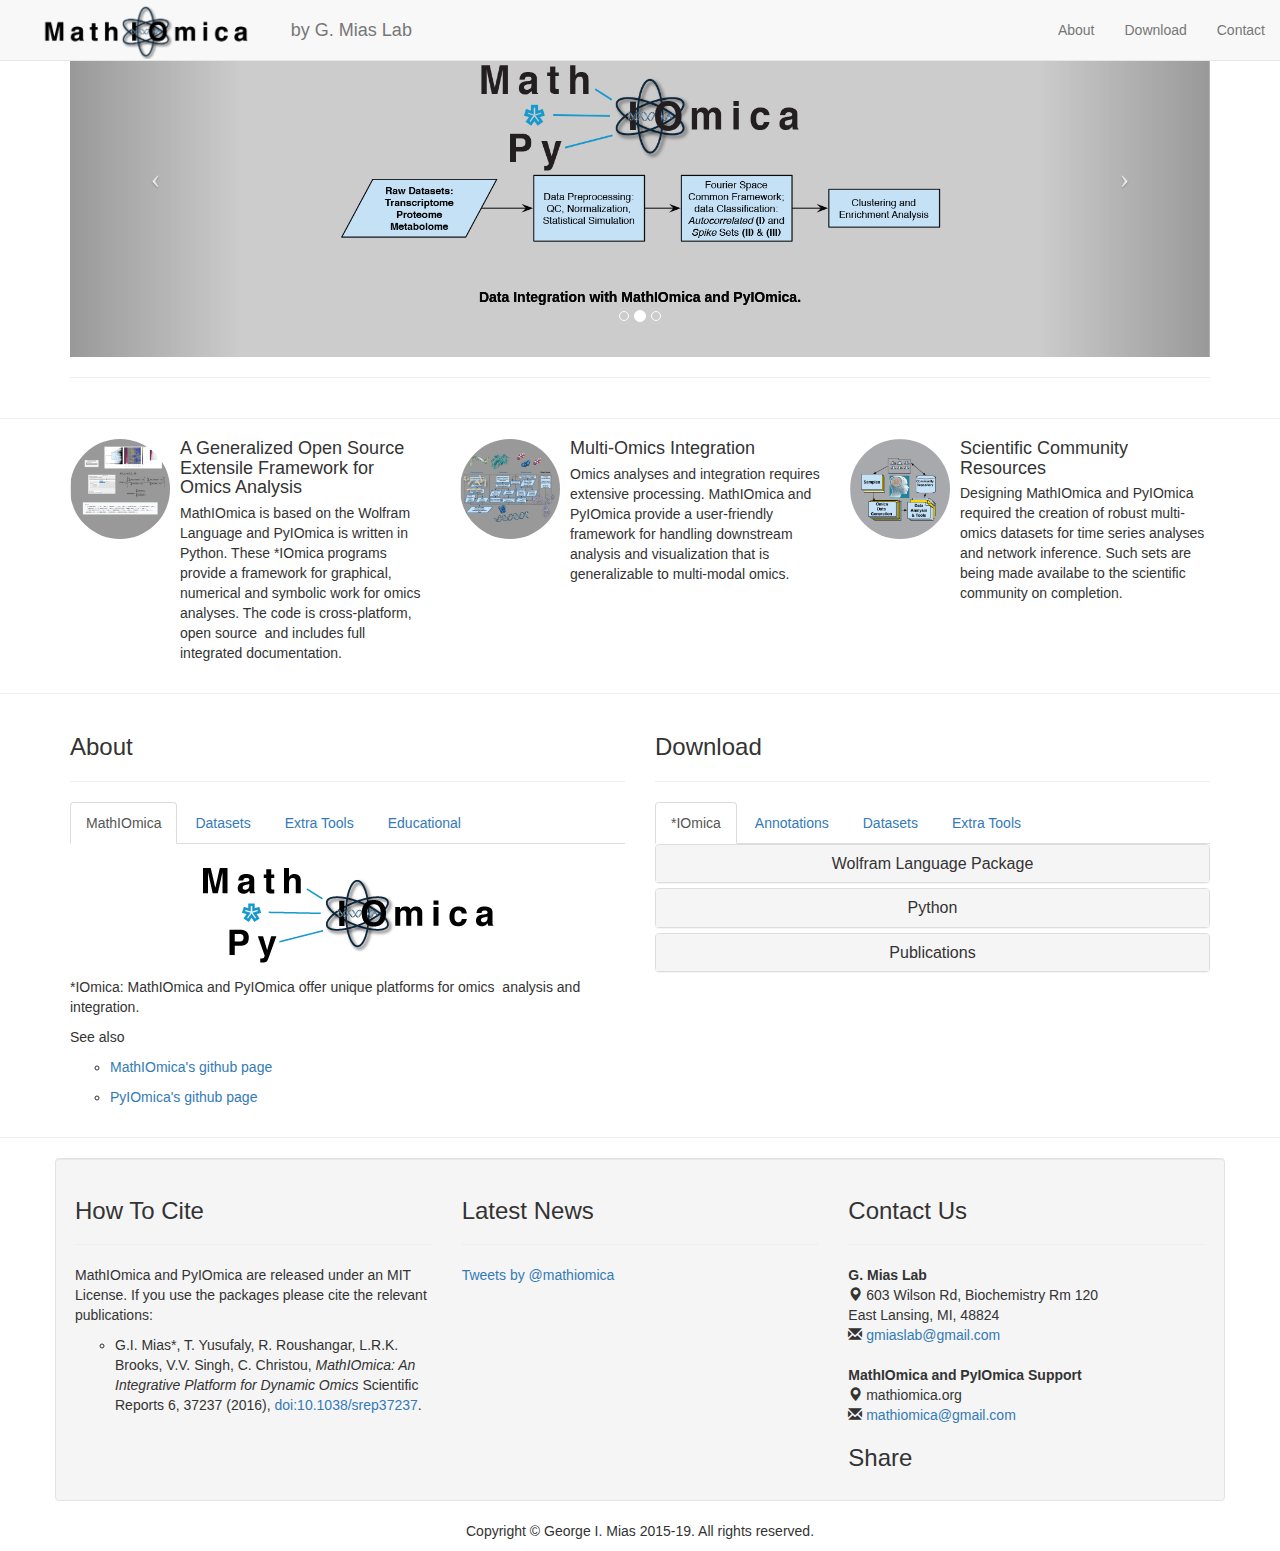
<file: index.html>
<!DOCTYPE html>
<html lang="en">
<head>
<meta charset="UTF-8">
<meta http-equiv="X-UA-Compatible" content="IE=edge">
<meta name="viewport" content="width=device-width, initial-scale=1">
<!-- The above 3 meta tags *must* come first in the head; any other head content must come *after* these tags -->
<title>MathIOmica by G. Mias Lab</title>

<!-- Bootstrap -->
<link rel="stylesheet" href="css/bootstrap.css">
<!-- Customizations -->
<link rel="stylesheet" type="text/css" href="css/bootstrap_custom.css">

<!-- HTML5 shim and Respond.js for IE8 support of HTML5 elements and media queries -->
<!-- WARNING: Respond.js doesn't work if you view the page via file:// -->
<!--[if lt IE 9]>
      <script src="https://oss.maxcdn.com/html5shiv/3.7.2/html5shiv.min.js"></script>
      <script src="https://oss.maxcdn.com/respond/1.4.2/respond.min.js"></script>
    <![endif]-->
</head>
<body>
<nav class="navbar navbar-default navbar-fixed-top">
  <div class="container-fluid"> 
    <!-- Brand and toggle get grouped for better mobile display -->
    <div class="navbar-header">
      <button type="button" class="navbar-toggle collapsed" data-toggle="collapse" data-target="#myNavbar2"> <span class="sr-only">Toggle navigation</span> <span class="icon-bar"></span> <span class="icon-bar"></span> <span class="icon-bar"></span> 
      </button>
      <a href="#" target="_top" class="navbar-brand"><span class="icon-bar"><img src="img/MathiomicaLogoSite.png" width="automatic" height="55" alt=""></span></a>
            <a href="http://www.georgemias.org" target="_blank" class="navbar-brand"><span class="text-center">by G. Mias Lab </span></a>

      </div>
    <!-- Collect the nav links, forms, and other content for toggling -->
    <div class="collapse navbar-collapse" id="myNavbar2">
      <ul class="nav navbar-nav navbar-right">
      
        <li><a href="#about">About</a></li>
<li><a href="#download">Download</a></li>
        <li><a href="#aboutus">Contact</a></li>
      </ul>
    </div>
    <!-- /.navbar-collapse --> 
  </div>
  <!-- /.container-fluid --> 
</nav>
  <div class="container" id="research">
    <div class="row">
      <div class="col-xs-12 col-sm-12 col-md-12 col-lg-12 hidden-xs">
        <div id="carousel-299058" class="carousel slide">
          <ol class="carousel-indicators">
            <li data-target="#carousel-299058" data-slide-to="0" class=""> </li>
            <li data-target="#carousel-299058" data-slide-to="1" class="active"> </li>
            <li data-target="#carousel-299058" data-slide-to="2" class=""> </li>
          </ol>
          <div class="carousel-inner">
            <div class="item"> <img src="img/mathiomicaPanel1.png" alt="thumb" class="img-responsive">
              <div class="carousel-caption"> Time Series Evaluation and Classification</div>
            </div>
            <div class="item active"> <img class="img-responsive" src="img/MathIOmica1.png" alt="thumb">
              <div class="carousel-caption"> Data Integration with MathIOmica and PyIOmica.</div>
            </div>
            <div class="item"> <img class="img-responsive" src="img/mathiomicaPanel3.png" alt="thumb">
              <div class="carousel-caption"> Extensible Framework</div>
            </div>
          </div>
          <a class="left carousel-control" href="#carousel-299058" data-slide="prev"><span class="icon-prev"></span></a> <a class="right carousel-control" href="#carousel-299058" data-slide="next"><span class="icon-next"></span></a></div>
      </div>
    </div>
    <hr>
  </div>
<section><hr></section>
<section>
  <div class="container">
    <div class="row">
      <div class="col-lg-4 col-md-4 col-sm-6 col-xs-12">
        <div class="media-object-default">
          <div class="media">
            <div class="media-left"> <a href="#"> <img class="media-object img-circle" src="img/mathiomicaRound21.png" height="100" alt="placeholder image"></a> <br></div>
            <div class="media-body">
              <h4 class="media-heading">A Generalized Open Source Extensile Framework for Omics Analysis</h4>
              <p>MathIOmica is based on the Wolfram Language and PyIOmica is written in Python. These *IOmica programs provide a framework for graphical, numerical and symbolic work for omics analyses. The code is cross-platform, open source &nbsp;and includes full integrated documentation.</p>
            </div>
          </div>
        </div>
      </div>
      <div class="col-lg-4 col-md-4 col-sm-6 col-xs-12">
        <div class="media">
          <div class="media-left"> <a href="#"> <img class="media-object img-circle" src="img/mathiomicaRound1.png" width="100" height="100" alt="placeholder image"></a><br></div>
          <div class="media-body">
            <h4 class="media-heading">Multi-Omics Integration</h4>
            <p>Omics analyses and integration requires extensive processing. MathIOmica and PyIOmica provide a user-friendly framework for handling downstream analysis and visualization that is generalizable to multi-modal omics.</p>
          </div>
        </div>
      </div>
      <div class="col-lg-4 col-md-4 col-sm-6 col-xs-12">
        <div class="media">
          <div class="media-left"> <a href="#"> <img class="media-object img-circle" src="img/CommunityResources.png" height="100" alt="placeholder image"></a><br></div>
          <div class="media-body">
            <h4 class="media-heading">Scientific Community Resources</h4>
            <p>Designing MathIOmica and PyIOmica required the creation of robust multi-omics datasets for time series analyses and network inference. Such sets are being made availabe to the scientific community on completion.</p>
          </div>
        </div>
      </div>
    </div>
  </div>
</section>
<hr>
<section>
  <div class="container">
  <div class="row">
 <div class="col-lg-6" id="about">
   <h3>About</h3>
   <hr>
        <ul id="dataTab" class="nav nav-tabs">
          <li class="active"> <a href="#mathiomica" data-toggle="tab" id="mathiomicaTab"> MathIOmica </a> </li>
          <li><a href="#data" data-toggle="tab">Datasets</a></li>
          <li> <a href="#tools" data-toggle="tab">Extra Tools</a> </li>
          <li> <a href="#educational" data-toggle="tab">Educational</a> </li>
        </ul>
        <div id="dataTabContent" class="tab-content">
          <div class="tab-pane fade in active" id="mathiomica">
          <br>
            <p class="text-center"><img src="img/MathiomicaLogo.png" alt=""></p>
            <p>*IOmica: MathIOmica and PyIOmica offer unique platforms for omics &nbsp;analysis and integration.</p>
            <p>See also 
		    <ol style="list-style-type:circle; " ><li><a href="https://github.com/gmiaslab/mathiomica"> MathIOmica's github page</a></li>
				 </ol></p>
			 <ol style="list-style-type:circle; " ><li><a href="https://github.com/gmiaslab/pyiomica"> PyIOmica's github page</a></li>
		    </ol></p>
          </div>
          <div class="tab-pane fade" id="data">
          <div class="panel-group" id="dataSources">
          <div class="panel panel-default">
          	<div class="panel-heading">
            <h4 class="panel-title text-center">
            <a data-toggle="collapse" data-parent="#dataSources" href="#iPOPdata">iPOP Pilot Study</a>
            </h4>
            </div>
            <div id="iPOPdata" class="panel-collapse collapse">
            <div class="panel-body">
            <p class="text-center"><img src="img/testnetwork_med.png" alt=""></p>
            <p>"Personalized medicine is expected to benefit from combining genomic information with regular monitoring of physiological states by multiple high- throughput methods. Here, we present an integrative personal omics profile (iPOP), an analysis that combines genomic, transcriptomic, proteomic, metabolomic, and autoantibody profiles from a single individual over a 14 month period. Our iPOP analysis revealed various medical risks, including type II diabetes. It also uncovered extensive, dynamic changes in diverse molecular components and biological pathways across healthy and diseased conditions. Extremely high-coverage genomic and transcriptomic data, which provide the basis of our iPOP, discovered extensive heteroallelic changes during healthy and diseased states and an unexpected RNA editing mechanism. This study demonstrates that longitudinal iPOP can be used to interpret healthy and disease states by connecting genomic information with additional dynamic omics activity."</p>
            <p>From Personal Omics Profiling Reveals Dynamic Molecular and Medical Phenotypes <hr> <a href="http://www.cell.com/abstract/S0092-8674(12)00166-3" target="" name="">Cell, Volume 148, Issue 6, 1293-1307, 16 March 2012</a>
            </p>
            <p>Curated mapped subsets of the pilot iPOP data are utilized in MathIOmica for examples and documentation. The original raw data for the pilot iPOP study have been made publically available as follows:</p>
            <h4>iPOP DATA SITE</h4>
<p><a href="http://snyderome.stanford.edu" target="_blank" >snyderome</a> contains local repository of iPOP data</p>
<h4>MASS SPECTROMETRY DATA</h4>
<p>PEPTIDE ATLAS<br> <a href="http://www.peptideatlas.org/PASS/PASS00062" > http://www.peptideatlas.org/PASS/PASS00062 </a><hr>
</p>            </div>
            </div>
            </div>
          </div>
          </div>
          <div class="tab-pane fade" id="tools">
            <h4>Open Source Tools for Computation</h4>
               	<p> Tools available on the <a href="https://github.com/gmiaslab"><strong>gmiaslab GitHub repository</strong></a>
			  <ol style="list-style-type:circle; " >
			  <li><strong>MathIOmica-MSViewer</strong></li>
			  			<ol style="list-style-type:disc">
							<li><a href="https://github.com/gmiaslab/MathIOmica-MSViewer"> MathIOmica-MSViewer GitHub Page</a> A mass spectrometry spectra viewer written in the Wolfram Language.
								</li>
							</ol>
			  	</p>
          </div>
          <div class="tab-pane fade" id="educational">
                   <h4>MathIOmica Manuals</h4>
                   <p> MathIOmica utilizes in-built Mathematica Documentation. A printout of various documentation is provided below in pdf form.</p> 
<ol reversed style="list-style-type:circle; ">
<li> <a href="MathIOmicaFiles/MathIOmicaGuide.pdf" download="MathIOmicaGuide.pdf">MathIOmica Guide</a></li>
<li> <a href="MathIOmicaFiles/MathIOmicaTutorial.pdf" download="MathIOmicaTutorial.pdf">MathIOmica Multi-Omics Example Tutorial</a></li>
<li> <a href="MathIOmicaFiles/MathIOmicaDynamicTranscriptome.pdf" download="MathIOmicaDynamicTranscriptome.pdf">MathIOmica Dynamic Transcriptome Example</a></li>
<li> <a href="MathIOmicaFiles/MathIOmicaFunctionManual.pdf" download="MathIOmicaFunctionManual.pdf">MathIOmica Function Manual</a></li>
</ol>
         <h4>Notes and Primers</h4>
<ol reversed style="list-style-type:circle; ">
<li>
<b> George I. Mias</b>, M. Snyder, <i> Personal Genomes, Quantitative Dynamic Omics and Personalized Medicine</i>, Quantitative Biology 1(1) (2013),<br> <a href="http://dx.doi.org/10.1007/s40484-013-0005-3" title="DOI" >doi:10.1007/s40484-013-0005-3</a> &nbsp; Offers examples of computational tools as an introduction to integrative dynamic omics.</li>
</ol>
<h4>Mathematica Resources</h4>
<ol reversed style="list-style-type:circle; " >
<li><a href="http://www.wolfram.com/mathematica/" > Mathematica</a></li>
<li><a href="https://www.wolfram.com/language/">The Wolfram Language</a></li>
<li><a href="https://www.wolfram.com/language/elementary-introduction/"> An Elementary Introduction to the Wolfram Language</a></li>
<li><a href="http://stackoverflow.com" >Stack Overflow</a> has answers to a lot of programming questions.</li>
</ol>
<h4>Omics Resources</h4>
<ol reversed style="list-style-type:circle; " >
<li><a href="http://ms-utils.org" > ms-utils.org</a>  variety of Mass Spectrometry Utilities</li>
<li>The <i> Tuxedo Suite </i> offers great tools for sequence analysis, such as <a href="https://github.com/BenLangmead/bowtie" >Bowtie</a>, <a href="http://tophat.cbcb.umd.edu" > TopHat</a> and <a href="http://cufflinks.cbcb.umd.edu" > Cufflinks</a>.</li>
<li><a href="http://www.ncbi.nlm.nih.gov/guide/all/#tools_" >NCBI tools</a></li>
</ol>           
          </div>
          
          
        </div>
      </div> 
 <div class="col-lg-6" id="download">
        <h3 >Download</h3>
        <hr>
        <ul id="myTab1" class="nav nav-tabs">
          <li class="active"> <a href="#home1" data-toggle="tab"> *IOmica</a></li>
          <li><a href="#pane2" data-toggle="tab">Annotations</a></li>
          <li> <a href="#pane3" data-toggle="tab">Datasets</a> </li>
          <li> <a href="#pane4" data-toggle="tab">Extra Tools</a> </li>


        </ul>
        <div id="myTabContent1" class="tab-content">
          <div class="tab-pane fade in active" id="home1">

    <div class="panel-group" id="accordion">
        <div class="panel panel-default">
            <div class="panel-heading">
                <h4 class="panel-title text-center">
                    <a data-toggle="collapse" data-parent="#accordion" href="#fullPackage">Wolfram Language Package</a>
                </h4>
            </div>
            <div id="fullPackage" class="panel-collapse collapse">
                <div class="panel-body" >
                <p>
                <h4><a class="btn btn-primary" href="https://github.com/gmiaslab/mathiomica/releases/latest">Download Latest MathIOmica Release </a></h4>
                <h5> Contents</h5>
                <ul>
                  <li> MathIOmica full modules, source code and documentation</li>
                  <li> Gene Ontology dictionary</li>
                  <li> KEGG pathway dictionary</li>
                  <li>integrative Personal Omics Profiling example data </li>
                </ul>
                <h5> Alternative Versions </h5>
                <p> You can also download previous releases from <a href="https://github.com/gmiaslab/mathiomica"> MathIOmica's github page</a>.</p>
</p> 
            </div>
        </div>
    </div>
			          <div class="panel panel-default">
            <div class="panel-heading">
                <h4 class="panel-title text-center">
                    <a data-toggle="collapse" data-parent="#accordion" href="#python">Python</a>
                </h4>
            </div>
            <div id="python" class="panel-collapse collapse">
                <div class="panel-body">
                                 <p>
                <h4><a class="btn btn-primary" href="https://github.com/gmiaslab/pyiomica/releases/latest">Download Latest PyIOmica Release</a></h4>
                <h5> Contents</h5>
                <ul>
                  <li> PyIOmica full modules, source code and documentation</li>
                  <li> Gene Ontology dictionary</li>
                  <li> KEGG pathway dictionary</li>
                  <li>integrative Personal Omics Profiling example data using saliva</li>
                </ul>
                </div>
            </div>
        </div>
        <div class="panel panel-default">
            <div class="panel-heading">
                <h4 class="panel-title text-center">
                    <a data-toggle="collapse" data-parent="#accordion" href="#publications">Publications</a>
                </h4>
            </div>
            <div id="publications" class="panel-collapse collapse">
                <div class="panel-body">
                <ol style="list-style-type:disc; padding-right:15px; padding-top:15px; padding-bottom:15px; " >
                  <h4>Relevant Publications with MathIOmica and PyIOmica</h4>
                  <small><b>*</b>corresponding author(s)</small>
<ol style="list-style-type:circle; " >
<h5> MathIOmica Publications: </h5>
<li> G.I. Mias*, T. Yusufaly, R. Roushangar, L.R.K. Brooks, V.V. Singh, C. Christou, <em>MathIOmica: An Integrative Platform for Dynamic Omics </em>, Scientific Reports <b>6</b>, 37237 (2016),<a href="http://dx.doi.org/10.1038/srep37237"> doi: 10.1038/srep37237</a>.</li>
<li>R. Roushangar, G.I. Mias, <em>MathIOmica-MSViewer: A Dynamic Viewer for Mass Spectrometry Files for Mathematica</em>, Journal of Mass Spectrometry, 52: 315–318, (2017), <a href="http://dx.doi.org/10.1002/jms.3928"> doi: 10.1002/jms.3928</a>. </li>
</ol>
<ol style="list-style-type:circle; " >
<h5> Publications using MathIOmica functionality: </h5>
<li> A. Marcobal, T. Yusufaly, S. Higginbottom, M. Snyder, J.L. Sonnenburg*, G. I. Mias*, <i> Metabolome progression during early gut microbial colonization of gnotobiotic mice </i> Scientific Reports <b>5</b>, 11589; (2015)<br>
<a href="http://dx.doi.org/10.1038/srep11589"> doi: 10.1038/srep11589</a></li>
</ol>
<br>
</ol>
                </div>
            </div>
        </div>  
        
	</div>
          </div>
          <div class="tab-pane fade" id="pane2">
        <div class="row">
          <div class="col-lg-4 col-md-4 col-sm-6 col-xs-6">
     
          <div class="thumbnail"> 
          <div class="panel panel-default">
            <div class="panel-heading">
                <h4 class="panel-title">
                    <a data-toggle="collapse" href="#collapsePD1" style="font-size:small">Gene Ontology</a>
                </h4>
            </div>
            <div id="collapsePD1" class="panel-collapse collapse">
                <div class="panel-body">
              <h4><a class="btn btn-primary btn-responsive btn-sm" href="MathIOmicaFiles/humanGeneOntAssoc" download="humanGeneOntAssoc">Human GO [8/2016]</a></h4>
                </div>
            </div>
        </div>
          </div>
          </div>
        </div>
          </div>
          <div class="tab-pane fade" id="pane3">
                      <div class="row">
        <div class="col-lg-4 col-md-4 col-sm-6 col-xs-6">
          <div class="thumbnail">
<div class="panel panel-default">
  <div class="panel-heading">
                <h4 class="panel-title">
                    <a data-toggle="collapse" href="#collapseG1" style="font-size:small">integrative Personal Omics Pilot</a>
                </h4>
            </div>
            <div id="collapseG1" class="panel-collapse collapse">
                <div class="panel-body">
                <p><span class="glyphicon glyphicon-chevron-right" aria-hidden="true"></span> Mapped RNA-Sequencing Data <h4><a class="btn btn-primary btn-responsive btn-sm" href="MathIOmicaFiles/iPOPTranscriptomics.zip" download="iPOPTransriptomics.zip">Transcriptomics</a></h4></p>
                <p><span class="glyphicon glyphicon-chevron-right" aria-hidden="true"></span> Mapped Proteomics Mass Spectrometry Data <h4><a class="btn btn-primary btn-responsive btn-sm" href="MathIOmicaFiles/iPOPProteomics.zip" download="iPOPProteomics.zip">Proteomics</a></h4></p>
                <p><span class="glyphicon glyphicon-chevron-right" aria-hidden="true"></span> Aligned Metabolomics Mass Spectrometry Data<h4><a class="btn btn-primary btn-responsive btn-sm" href="MathIOmicaFiles/iPOPMetabolomics.zip" download="iPOPMetabolomics.zip">Metabolomics</a></h4></p>
                </div>
            </div>
      </div>
          </div>
        </div>
                <div class="col-lg-4 col-md-4 col-sm-6 col-xs-6">
          <div class="thumbnail"> 
          <div class="panel panel-default">
            <div class="panel-heading">
                <h4 class="panel-title">
                    <a data-toggle="collapse" href="#collapseG2" style="font-size:small">Longitudinal Treatments</a>
                </h4>
            </div>
            <div id="collapseG2" class="panel-collapse collapse">
                <div class="panel-body">
                  <p>Data from multi-omics analysis (Raw and mapped) will be made available (Mias, Im et al. in preparation).</p>
                </div>
            </div>
        </div>
          </div>
        </div>
          </div>
          </div>
          <div class="tab-pane fade" id="pane4">
          
          <div class="row">
        <div class="col-lg-4 col-md-4 col-sm-6 col-xs-6">
          <div class="thumbnail">
<div class="panel panel-default">
  <div class="panel-heading">
                <h4 class="panel-title">
                    <a data-toggle="collapse" href="#collapseUG1" style="font-size:small">Proteomics</a>
                </h4>
            </div>
            <div id="collapseUG1" class="panel-collapse collapse">
                <div class="panel-body">
                <p><span class="glyphicon glyphicon-chevron-right" aria-hidden="true"></span> Mass Spectrometry Spectral Viewer, MathIOmica-MSViewer <h4><a class="btn btn-primary btn-responsive btn-sm" href="MathIOmicaFiles/MathIOmicaExtras/MathIOmica-MSViewer/MathIOmica-MSViewer.zip" download="MathIOmica-MSViewer.zip">MathIOmica<br>-MSViewer</a></h4></p>
                   <!-- <a class="btn btn-primary" href="" target="_blank">MathIOmica<br>MS-Viewer</a> -->
                </div>
            </div>
      </div>
          </div>
        </div>
</div>
          </div>
   </div>
</div> 
    </div>
    </div>
</section>
<hr>

<div class="container well">
  <div class="row">

<div class="col-xs-6 col-sm-6 col-lg-4 col-md-4"> <span class="text-right">
      </span>
  <h3 id="aboutus">How To Cite</h3>
  <hr>
  <p>MathIOmica and PyIOmica are released under an MIT License.  If you use the packages please cite the relevant publications:</p>
  <ol style="list-style-type:circle; " >
<li>G.I. Mias*, T. Yusufaly, R. Roushangar, L.R.K. Brooks, V.V. Singh, C. Christou, <em>MathIOmica: An Integrative Platform for Dynamic Omics </em> Scientific Reports 6, 37237 (2016), <a href="http://dx.doi.org/10.1038/srep37237">doi:10.1038/srep37237</a>.</li>
</ol>
</div>
<div class="col-xs-6 col-sm-6 col-lg-4 col-md-4"> <span class="text-right"> </span>
  <h3 id="labtwitter">Latest News</h3>
  <hr>
  <a class="twitter-timeline" href="https://twitter.com/mathiomica" data-widget-id="696502736364269568">Tweets by @mathiomica</a> <script>!function(d,s,id){var js,fjs=d.getElementsByTagName(s)[0],p=/^http:/.test(d.location)?'http':'https';if(!d.getElementById(id)){js=d.createElement(s);js.id=id;js.src=p+"://platform.twitter.com/widgets.js";fjs.parentNode.insertBefore(js,fjs);}}(document,"script","twitter-wjs");</script>
</div>
<div class="col-xs-6 col-sm-6 col-lg-4 col-md-4"> <span class="text-right"> </span>
  <h3  id="contacts">Contact Us</h3>
  <hr>

    <address>
      <strong>G. Mias Lab</strong><br>
      <span class="glyphicon glyphicon-map-marker" aria-hidden="true"></span> 603 Wilson Rd, Biochemistry Rm 120<br>
     East Lansing, MI, 48824<br>
     <span class="glyphicon glyphicon-envelope" aria-hidden="true"></span>  <a href="mailto:#">gmiaslab@gmail.com</a>
      </address>
    <address>
    <strong>MathIOmica and PyIOmica Support</strong><br>
    <span class="glyphicon glyphicon-map-marker" aria-hidden="true"></span> mathiomica.org<br>
    <span class="glyphicon glyphicon-envelope" aria-hidden="true"></span> <a href="mailto:#">mathiomica@gmail.com</a>
    </address>
    <h3> Share </h3>
      <!-- Go to www.addthis.com/dashboard to customize your tools -->
<div class="addthis_sharing_toolbox"></div>
</div>
  </div>
</div>
<footer class="text-center">
  <div class="container">
    <div class="row">
      <div class="col-xs-12">
        <p>Copyright © George I. Mias 2015-19. All rights reserved.</p>
      </div>
    </div>
  </div>
</footer>
<!-- jQuery (necessary for Bootstrap's JavaScript plugins) --> 
<script src="js/jquery-1.11.2.min.js"></script> 
<!-- Include all compiled plugins (below), or include individual files as needed --> 
<script src="js/bootstrap.min.js"></script>
<!-- Analytics --> 
<script>
  (function(i,s,o,g,r,a,m){i['GoogleAnalyticsObject']=r;i[r]=i[r]||function(){
  (i[r].q=i[r].q||[]).push(arguments)},i[r].l=1*new Date();a=s.createElement(o),
  m=s.getElementsByTagName(o)[0];a.async=1;a.src=g;m.parentNode.insertBefore(a,m)
  })(window,document,'script','//www.google-analytics.com/analytics.js','ga');
  ga('create', 'UA-34216228-2', 'auto');
  ga('send', 'pageview');
</script>
<!-- Go to www.addthis.com/dashboard to customize your tools -->
<script type="text/javascript" src="//s7.addthis.com/js/300/addthis_widget.js#pubid=ra-56bf7e610740ad41" async="async"></script>
</body>
</html>
</file>
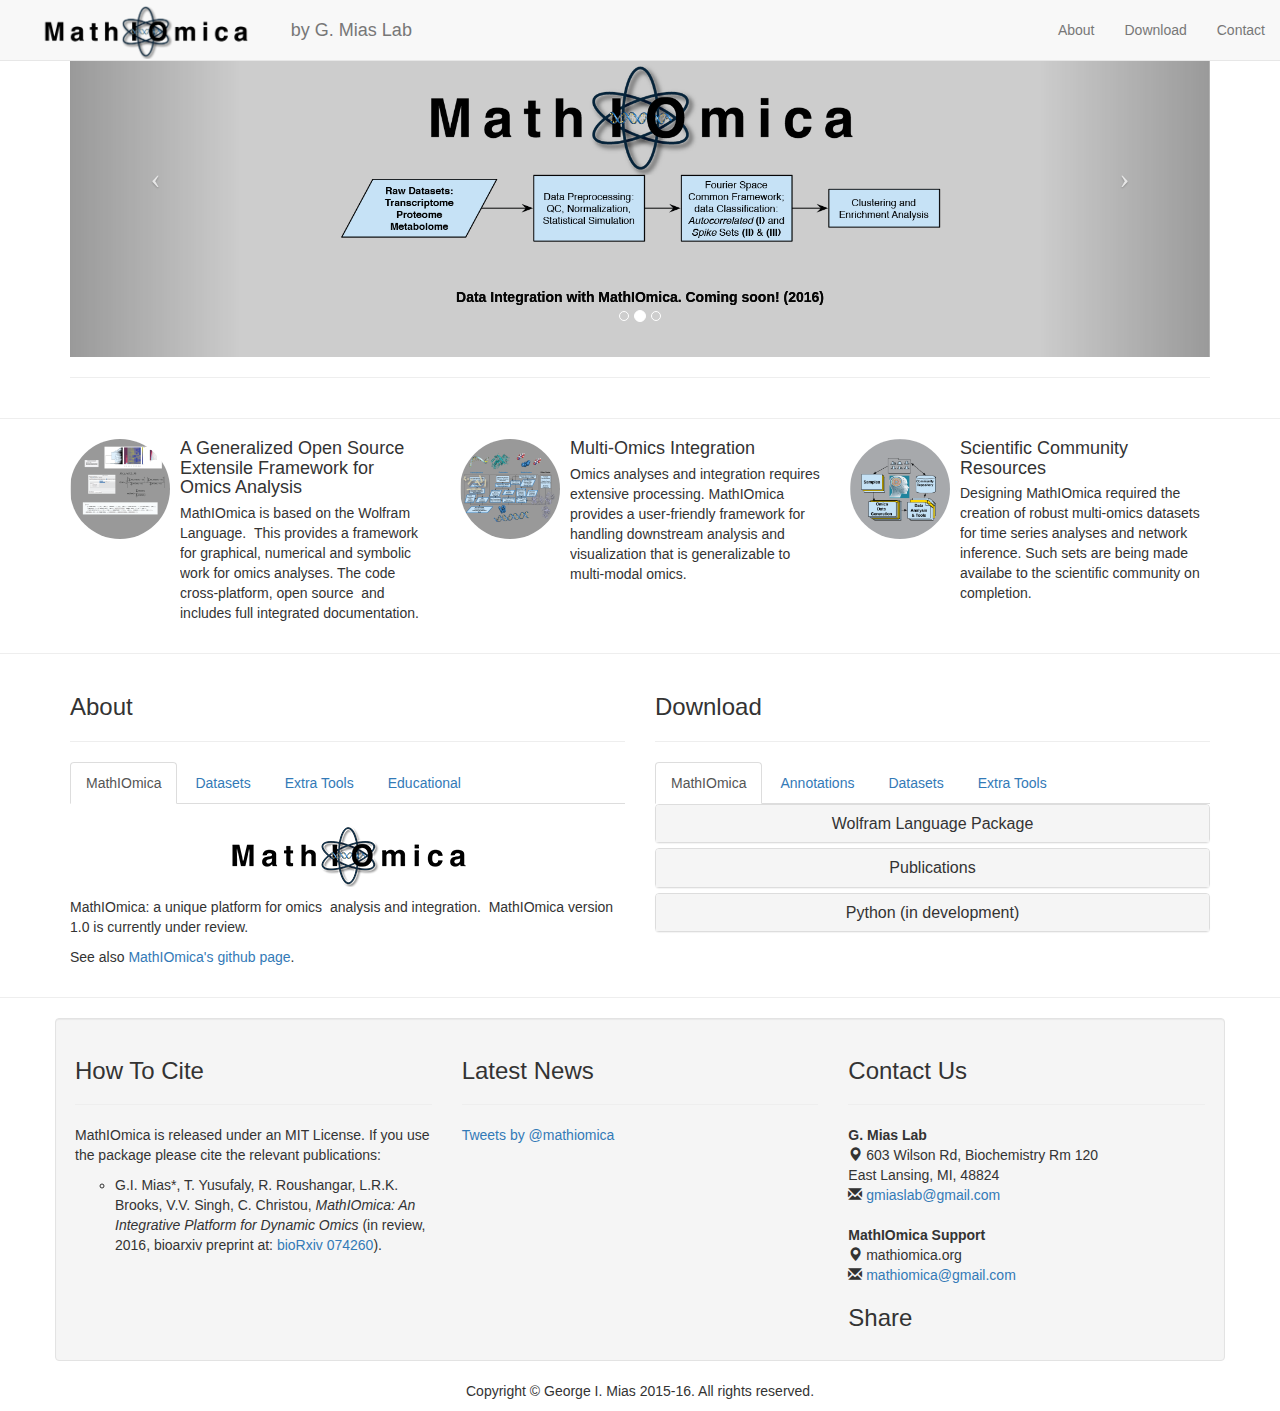
<file: mathiomica/index.html>
<!DOCTYPE html>
<html lang="en">
<head>
<meta charset="UTF-8">
<meta http-equiv="X-UA-Compatible" content="IE=edge">
<meta name="viewport" content="width=device-width, initial-scale=1">
<!-- The above 3 meta tags *must* come first in the head; any other head content must come *after* these tags -->
<title>MathIOmica by G. Mias Lab</title>

<!-- Bootstrap -->
<link rel="stylesheet" href="css/bootstrap.css">
<!-- Customizations -->
<link rel="stylesheet" type="text/css" href="css/bootstrap_custom.css">

<!-- HTML5 shim and Respond.js for IE8 support of HTML5 elements and media queries -->
<!-- WARNING: Respond.js doesn't work if you view the page via file:// -->
<!--[if lt IE 9]>
      <script src="https://oss.maxcdn.com/html5shiv/3.7.2/html5shiv.min.js"></script>
      <script src="https://oss.maxcdn.com/respond/1.4.2/respond.min.js"></script>
    <![endif]-->
</head>
<body>
<nav class="navbar navbar-default navbar-fixed-top">
  <div class="container-fluid"> 
    <!-- Brand and toggle get grouped for better mobile display -->
    <div class="navbar-header">
      <button type="button" class="navbar-toggle collapsed" data-toggle="collapse" data-target="#myNavbar2"> <span class="sr-only">Toggle navigation</span> <span class="icon-bar"></span> <span class="icon-bar"></span> <span class="icon-bar"></span> 
      </button>
      <a href="#" target="_top" class="navbar-brand"><span class="icon-bar"><img src="img/MathiomicaLogoSite.png" width="automatic" height="55" alt=""></span></a>
            <a href="http://www.georgemias.org" target="_blank" class="navbar-brand"><span class="text-center">by G. Mias Lab </span></a>

      </div>
    <!-- Collect the nav links, forms, and other content for toggling -->
    <div class="collapse navbar-collapse" id="myNavbar2">
      <ul class="nav navbar-nav navbar-right">
      
        <li><a href="#about">About</a></li>
<li><a href="#download">Download</a></li>
        <li><a href="#aboutus">Contact</a></li>
      </ul>
    </div>
    <!-- /.navbar-collapse --> 
  </div>
  <!-- /.container-fluid --> 
</nav>
  <div class="container" id="research">
    <div class="row">
      <div class="col-xs-12 col-sm-12 col-md-12 col-lg-12 hidden-xs">
        <div id="carousel-299058" class="carousel slide">
          <ol class="carousel-indicators">
            <li data-target="#carousel-299058" data-slide-to="0" class=""> </li>
            <li data-target="#carousel-299058" data-slide-to="1" class="active"> </li>
            <li data-target="#carousel-299058" data-slide-to="2" class=""> </li>
          </ol>
          <div class="carousel-inner">
            <div class="item"> <img src="img/mathiomicaPanel1.png" alt="thumb" class="img-responsive">
              <div class="carousel-caption"> Time Series Evaluation and Classification</div>
            </div>
            <div class="item active"> <img class="img-responsive" src="img/MathIOmica1.png" alt="thumb">
              <div class="carousel-caption"> Data Integration with MathIOmica. Coming soon! (2016)</div>
            </div>
            <div class="item"> <img class="img-responsive" src="img/mathiomicaPanel3.png" alt="thumb">
              <div class="carousel-caption"> Extensible Framework</div>
            </div>
          </div>
          <a class="left carousel-control" href="#carousel-299058" data-slide="prev"><span class="icon-prev"></span></a> <a class="right carousel-control" href="#carousel-299058" data-slide="next"><span class="icon-next"></span></a></div>
      </div>
    </div>
    <hr>
  </div>
<section><hr></section>
<section>
  <div class="container">
    <div class="row">
      <div class="col-lg-4 col-md-4 col-sm-6 col-xs-12">
        <div class="media-object-default">
          <div class="media">
            <div class="media-left"> <a href="#"> <img class="media-object img-circle" src="img/mathiomicaRound21.png" height="100" alt="placeholder image"></a> <br></div>
            <div class="media-body">
              <h4 class="media-heading">A Generalized Open Source Extensile Framework for Omics Analysis</h4>
              <p>MathIOmica is based on the Wolfram Language. &nbsp;This provides a framework for graphical, numerical and symbolic work for omics analyses. The code cross-platform, open source &nbsp;and includes full integrated documentation.</p>
            </div>
          </div>
        </div>
      </div>
      <div class="col-lg-4 col-md-4 col-sm-6 col-xs-12">
        <div class="media">
          <div class="media-left"> <a href="#"> <img class="media-object img-circle" src="img/mathiomicaRound1.png" width="100" height="100" alt="placeholder image"></a><br></div>
          <div class="media-body">
            <h4 class="media-heading">Multi-Omics Integration</h4>
            <p>Omics analyses and integration requires extensive processing. MathIOmica provides a user-friendly framework for handling downstream analysis and visualization that is generalizable to multi-modal omics.</p>
          </div>
        </div>
      </div>
      <div class="col-lg-4 col-md-4 col-sm-6 col-xs-12">
        <div class="media">
          <div class="media-left"> <a href="#"> <img class="media-object img-circle" src="img/CommunityResources.png" height="100" alt="placeholder image"></a><br></div>
          <div class="media-body">
            <h4 class="media-heading">Scientific Community Resources</h4>
            <p>Designing MathIOmica required the creation of robust multi-omics datasets for time series analyses and network inference. Such sets are being made availabe to the scientific community on completion.</p>
          </div>
        </div>
      </div>
    </div>
  </div>
</section>
<hr>
<section>
  <div class="container">
  <div class="row">
 <div class="col-lg-6" id="about">
   <h3>About</h3>
   <hr>
        <ul id="dataTab" class="nav nav-tabs">
          <li class="active"> <a href="#mathiomica" data-toggle="tab" id="mathiomicaTab"> MathIOmica </a> </li>
          <li><a href="#data" data-toggle="tab">Datasets</a></li>
          <li> <a href="#tools" data-toggle="tab">Extra Tools</a> </li>
          <li> <a href="#educational" data-toggle="tab">Educational</a> </li>
        </ul>
        <div id="dataTabContent" class="tab-content">
          <div class="tab-pane fade in active" id="mathiomica">
          <br>
            <p class="text-center"><img src="img/MathiomicaLogo.png" alt=""></p>
            <p>MathIOmica: a unique platform for omics &nbsp;analysis and integration. &nbsp;MathIOmica version 1.0 is currently under review.</p>
            <p>See also <a href="https://github.com/gmiaslab/mathiomica"> MathIOmica's github page</a>. </p>
          </div>
          <div class="tab-pane fade" id="data">
          <div class="panel-group" id="dataSources">
          <div class="panel panel-default">
          	<div class="panel-heading">
            <h4 class="panel-title text-center">
            <a data-toggle="collapse" data-parent="#dataSources" href="#iPOPdata">iPOP Pilot Study</a>
            </h4>
            </div>
            <div id="iPOPdata" class="panel-collapse collapse">
            <div class="panel-body">
            <p class="text-center"><img src="img/testnetwork_med.png" alt=""></p>
            <p>"Personalized medicine is expected to benefit from combining genomic information with regular monitoring of physiological states by multiple high- throughput methods. Here, we present an integrative personal omics profile (iPOP), an analysis that combines genomic, transcriptomic, proteomic, metabolomic, and autoantibody profiles from a single individual over a 14 month period. Our iPOP analysis revealed various medical risks, including type II diabetes. It also uncovered extensive, dynamic changes in diverse molecular components and biological pathways across healthy and diseased conditions. Extremely high-coverage genomic and transcriptomic data, which provide the basis of our iPOP, discovered extensive heteroallelic changes during healthy and diseased states and an unexpected RNA editing mechanism. This study demonstrates that longitudinal iPOP can be used to interpret healthy and disease states by connecting genomic information with additional dynamic omics activity."</p>
            <p>From Personal Omics Profiling Reveals Dynamic Molecular and Medical Phenotypes <hr> <a href="http://www.cell.com/abstract/S0092-8674(12)00166-3" target="" name="">Cell, Volume 148, Issue 6, 1293-1307, 16 March 2012</a>
            </p>
            <p>Curated mapped subsets of the pilot iPOP data are utilized in MathIOmica for examples and documentation. The original raw data for the pilot iPOP study have been made publically available as follows:</p>
            <h4>iPOP DATA SITE</h4>
<p><a href="http://snyderome.stanford.edu" target="_blank" >snyderome</a> contains local repository of iPOP data</p>
<h4>MASS SPECTROMETRY DATA</h4>
<p>PEPTIDE ATLAS<br> <a href="http://www.peptideatlas.org/PASS/PASS00062" > http://www.peptideatlas.org/PASS/PASS00062 </a><hr>
</p>            </div>
            </div>
            </div>
          </div>
          </div>
          <div class="tab-pane fade" id="tools">
            <p class="text-center">Coming soon!</p>
            <p>Stand-alone helper tools to aid in visualization</p>
          </div>
          <div class="tab-pane fade" id="educational">
                   <h4>MathIOmica Manuals</h4>
                   <p> MathIOmica utilizes in-built Mathematica Documentation. A printout of various documentation is provided below in pdf form.</p> 
<ol reversed style="list-style-type:circle; ">
<li> <a href="/MathIOmicaFiles/MathIOmicaGuide.pdf">MathIOmica Guide</a></li>
<li> <a href="/MathIOmicaFiles/MathIOmicaTutorial.pdf">MathIOmica Multi-Omics Example Tutorial</a></li>
<li> <a href="/MathIOmicaFiles/MathIOmicaDynamicTranscriptome.pdf">MathIOmica Dynamic Transcriptome Example</a></li>
<li> <a href="/MathIOmicaFiles/MathIOmicaFunctionManual.pdf">MathIOmica Function Manual</a></li>
</ol>
         <h4>Notes and Primers</h4>
<ol reversed style="list-style-type:circle; ">
<li>
<b> George I. Mias</b>, M. Snyder, <i> Personal Genomes, Quantitative Dynamic Omics and Personalized Medicine</i>, Quantitative Biology 1(1) (2013),<br> <a href="http://dx.doi.org/10.1007/s40484-013-0005-3" title="DOI" >doi:10.1007/s40484-013-0005-3</a> &nbsp; Offers examples of computational tools as an introduction to integrative dynamic omics.</li>
</ol>
<h4>Mathematica Resources</h4>
<ol reversed style="list-style-type:circle; " >
<li><a href="http://www.wolfram.com/mathematica/" > Mathematica</a></li>
<li><a href="https://www.wolfram.com/language/">The Wolfram Language</a></li>
<li><a href="https://www.wolfram.com/language/elementary-introduction/"> An Elementary Introduction to the Wolfram Language</a></li>
<li><a href="http://stackoverflow.com" >Stack Overflow</a> has answers to a lot of programming questions.</li>
</ol>
<h4>Omics Resources</h4>
<ol reversed style="list-style-type:circle; " >
<li><a href="http://ms-utils.org" > ms-utils.org</a>  variety of Mass Spectrometry Utilities</li>
<li>The <i> Tuxedo Suite </i> offers great tools for sequence analysis, such as <a href="https://github.com/BenLangmead/bowtie" >Bowtie</a>, <a href="http://tophat.cbcb.umd.edu" > TopHat</a> and <a href="http://cufflinks.cbcb.umd.edu" > Cufflinks</a>.</li>
<li><a href="http://www.ncbi.nlm.nih.gov/guide/all/#tools_" >NCBI tools</a></li>
</ol>           
          </div>
          
          
        </div>
      </div> 
 <div class="col-lg-6" id="download">
        <h3 >Download</h3>
        <hr>
        <ul id="myTab1" class="nav nav-tabs">
          <li class="active"> <a href="#home1" data-toggle="tab"> MathIOmica </a> </li>
          <li><a href="#pane2" data-toggle="tab">Annotations</a></li>
          <li> <a href="#pane3" data-toggle="tab">Datasets</a> </li>
          <li> <a href="#pane4" data-toggle="tab">Extra Tools</a> </li>


        </ul>
        <div id="myTabContent1" class="tab-content">
          <div class="tab-pane fade in active" id="home1">

    <div class="panel-group" id="accordion">
        <div class="panel panel-default">
            <div class="panel-heading">
                <h4 class="panel-title text-center">
                    <a data-toggle="collapse" data-parent="#accordion" href="#fullPackage">Wolfram Language Package</a>
                </h4>
            </div>
            <div id="fullPackage" class="panel-collapse collapse">
                <div class="panel-body" >
                <p>
                <h4><a class="btn btn-primary" href="MathIOmicaFiles/MathIOmica.zip" download="MathIOmica.zip">Download MathIOmica Full Package</a></h4>
                <h5> Contents</h5>
                <ul>
                  <li> MathIOmica full modules, source code and documentation</li>
                  <li> Gene Ontology dictionary</li>
                  <li> KEGG pathway dictionary</li>
                  <li>integrative Personal Omics Profiling example data </li>
                </ul>
                <h5> Alternative Download</h5>
                <p> You can also download the package from <a href="https://github.com/gmiaslab/mathiomica"> MathIOmica's github page</a>.</p>
</p> 
            </div>
        </div>
    </div>
        <div class="panel panel-default">
            <div class="panel-heading">
                <h4 class="panel-title text-center">
                    <a data-toggle="collapse" data-parent="#accordion" href="#publications">Publications</a>
                </h4>
            </div>
            <div id="publications" class="panel-collapse collapse">
                <div class="panel-body">
                <ol style="list-style-type:disc; padding-right:15px; padding-top:15px; padding-bottom:15px; " >
                  <h4>Relevant Publications with MathIOmica</h4>
                  <small><b>*</b>corresponding author(s)</small>
<ol style="list-style-type:circle; " >
<h5> MathIOmica Publications: </h5>
<li> G.I. Mias*, T. Yusufaly, R. Roushangar, L.R.K. Brooks, V.V. Singh, C. Christou, <em>MathIOmica: An Integrative Platform for Dynamic Omics </em> (in review, 2016, bioarxiv preprint at: <a href="http://biorxiv.org/content/early/2016/09/10/074260"> bioRxiv 074260</a>).</li>
</ol>
<ol style="list-style-type:circle; " >
<h5> Publications using MathIOmica functionality: </h5>
<li> A. Marcobal, T. Yusufaly, S. Higginbottom, M. Snyder, J.L. Sonnenburg*, G. I. Mias*, <i> Metabolome progression during early gut microbial colonization of gnotobiotic mice </i> Scientific Reports <b>5</b>, 11589; (2015)<br>
<a href="http://dx.doi.org/10.1038/srep11589"> doi: 10.1038/srep11589</a></li>
</ol>
<br>
</ol>
                </div>
            </div>
        </div> 
        <div class="panel panel-default">
            <div class="panel-heading">
                <h4 class="panel-title text-center">
                    <a data-toggle="collapse" data-parent="#accordion" href="#python">Python (in development)</a>
                </h4>
            </div>
            <div id="python" class="panel-collapse collapse">
                <div class="panel-body">
                  <p> A Python version is now in development</p>
                </div>
            </div>
        </div> 
        
	</div>
          </div>
          <div class="tab-pane fade" id="pane2">
        <div class="row">
          <div class="col-lg-4 col-md-4 col-sm-6 col-xs-6">
     
          <div class="thumbnail"> 
          <div class="panel panel-default">
            <div class="panel-heading">
                <h4 class="panel-title">
                    <a data-toggle="collapse" href="#collapsePD1" style="font-size:small">Gene Ontology</a>
                </h4>
            </div>
            <div id="collapsePD1" class="panel-collapse collapse">
                <div class="panel-body">
              <h4><a class="btn btn-primary btn-responsive btn-sm" href="MathIOmicaFiles/humanGeneOntAssoc" download="humanGeneOntAssoc">Human GO [8/2016]</a></h4>
                </div>
            </div>
        </div>
          </div>
          </div>
        </div>
          </div>
          <div class="tab-pane fade" id="pane3">
                      <div class="row">
        <div class="col-lg-4 col-md-4 col-sm-6 col-xs-6">
          <div class="thumbnail">
<div class="panel panel-default">
  <div class="panel-heading">
                <h4 class="panel-title">
                    <a data-toggle="collapse" href="#collapseG1" style="font-size:small">integrative Personal Omics Pilot</a>
                </h4>
            </div>
            <div id="collapseG1" class="panel-collapse collapse">
                <div class="panel-body">
                <p><span class="glyphicon glyphicon-chevron-right" aria-hidden="true"></span> Mapped RNA-Sequencing Data <h4><a class="btn btn-primary btn-responsive btn-sm" href="MathIOmicaFiles/iPOPTranscriptomics.zip" download="iPOPTransriptomics.zip">Transcriptomics</a></h4></p>
                <p><span class="glyphicon glyphicon-chevron-right" aria-hidden="true"></span> Mapped Proteomics Mass Spectrometry Data <h4><a class="btn btn-primary btn-responsive btn-sm" href="MathIOmicaFiles/iPOPProteomics.zip" download="iPOPProteomics.zip">Proteomics</a></h4></p>
                <p><span class="glyphicon glyphicon-chevron-right" aria-hidden="true"></span> Aligned Metabolomics Mass Spectrometry Data<h4><a class="btn btn-primary btn-responsive btn-sm" href="MathIOmicaFiles/iPOPMetabolomics.zip" download="iPOPMetabolomics.zip">Metabolomics</a></h4></p>
                </div>
            </div>
      </div>
          </div>
        </div>
                <div class="col-lg-4 col-md-4 col-sm-6 col-xs-6">
          <div class="thumbnail"> 
          <div class="panel panel-default">
            <div class="panel-heading">
                <h4 class="panel-title">
                    <a data-toggle="collapse" href="#collapseG2" style="font-size:small">Longitudinal Treatments</a>
                </h4>
            </div>
            <div id="collapseG2" class="panel-collapse collapse">
                <div class="panel-body">
                  <p>Data from multi-omics analysis (Raw and mapped) will be made available (Mias, Im et al. in preparation).</p>
                </div>
            </div>
        </div>
          </div>
        </div>
          </div>
          </div>
          <div class="tab-pane fade" id="pane4">
          
          <div class="row">
        <div class="col-lg-4 col-md-4 col-sm-6 col-xs-6">
          <div class="thumbnail">
<div class="panel panel-default">
  <div class="panel-heading">
                <h4 class="panel-title">
                    <a data-toggle="collapse" href="#collapseUG1" style="font-size:small">Proteomics</a>
                </h4>
            </div>
            <div id="collapseUG1" class="panel-collapse collapse">
                <div class="panel-body">
                Coming soon.
                   <!-- <a class="btn btn-primary" href="" target="_blank">MathIOmica<br>MS-Viewer</a> -->
                </div>
            </div>
      </div>
          </div>
        </div>
</div>
          </div>
        </div>
      </div> 
    </div>
    </div>
</section>
<hr>

<div class="container well">
  <div class="row">

<div class="col-xs-6 col-sm-6 col-lg-4 col-md-4"> <span class="text-right">
      </span>
  <h3 id="aboutus">How To Cite</h3>
  <hr>
  <p>MathIOmica is released under an MIT License.  If you use the package please cite the relevant publications:</p>
  <ol style="list-style-type:circle; " >
<li>G.I. Mias*, T. Yusufaly, R. Roushangar, L.R.K. Brooks, V.V. Singh, C. Christou, <em>MathIOmica: An Integrative Platform for Dynamic Omics </em> (in review, 2016, bioarxiv preprint at: <a href="http://biorxiv.org/content/early/2016/09/10/074260"> bioRxiv 074260</a>).</li>
</ol>
</div>
<div class="col-xs-6 col-sm-6 col-lg-4 col-md-4"> <span class="text-right"> </span>
  <h3 id="labtwitter">Latest News</h3>
  <hr>
  <a class="twitter-timeline" href="https://twitter.com/mathiomica" data-widget-id="696502736364269568">Tweets by @mathiomica</a> <script>!function(d,s,id){var js,fjs=d.getElementsByTagName(s)[0],p=/^http:/.test(d.location)?'http':'https';if(!d.getElementById(id)){js=d.createElement(s);js.id=id;js.src=p+"://platform.twitter.com/widgets.js";fjs.parentNode.insertBefore(js,fjs);}}(document,"script","twitter-wjs");</script>
</div>
<div class="col-xs-6 col-sm-6 col-lg-4 col-md-4"> <span class="text-right"> </span>
  <h3  id="contacts">Contact Us</h3>
  <hr>

    <address>
      <strong>G. Mias Lab</strong><br>
      <span class="glyphicon glyphicon-map-marker" aria-hidden="true"></span> 603 Wilson Rd, Biochemistry Rm 120<br>
     East Lansing, MI, 48824<br>
     <span class="glyphicon glyphicon-envelope" aria-hidden="true"></span>  <a href="mailto:#">gmiaslab@gmail.com</a>
      </address>
      <address>
      <strong>MathIOmica Support</strong><br>
      <span class="glyphicon glyphicon-map-marker" aria-hidden="true"></span> mathiomica.org<br>
     <span class="glyphicon glyphicon-envelope" aria-hidden="true"></span>  <a href="mailto:#">mathiomica@gmail.com</a>
      </address>
      <h3> Share </h3>
      <!-- Go to www.addthis.com/dashboard to customize your tools -->
<div class="addthis_sharing_toolbox"></div>
</div>
  </div>
</div>
<footer class="text-center">
  <div class="container">
    <div class="row">
      <div class="col-xs-12">
        <p>Copyright © George I. Mias 2015-16. All rights reserved.</p>
      </div>
    </div>
  </div>
</footer>
<!-- jQuery (necessary for Bootstrap's JavaScript plugins) --> 
<script src="js/jquery-1.11.2.min.js"></script> 
<!-- Include all compiled plugins (below), or include individual files as needed --> 
<script src="js/bootstrap.min.js"></script>
<!-- Analytics --> 
<script>
  (function(i,s,o,g,r,a,m){i['GoogleAnalyticsObject']=r;i[r]=i[r]||function(){
  (i[r].q=i[r].q||[]).push(arguments)},i[r].l=1*new Date();a=s.createElement(o),
  m=s.getElementsByTagName(o)[0];a.async=1;a.src=g;m.parentNode.insertBefore(a,m)
  })(window,document,'script','//www.google-analytics.com/analytics.js','ga');
  ga('create', 'UA-34216228-2', 'auto');
  ga('send', 'pageview');
</script>
<!-- Go to www.addthis.com/dashboard to customize your tools -->
<script type="text/javascript" src="//s7.addthis.com/js/300/addthis_widget.js#pubid=ra-56bf7e610740ad41" async="async"></script>
</body>
</html>
</file>
